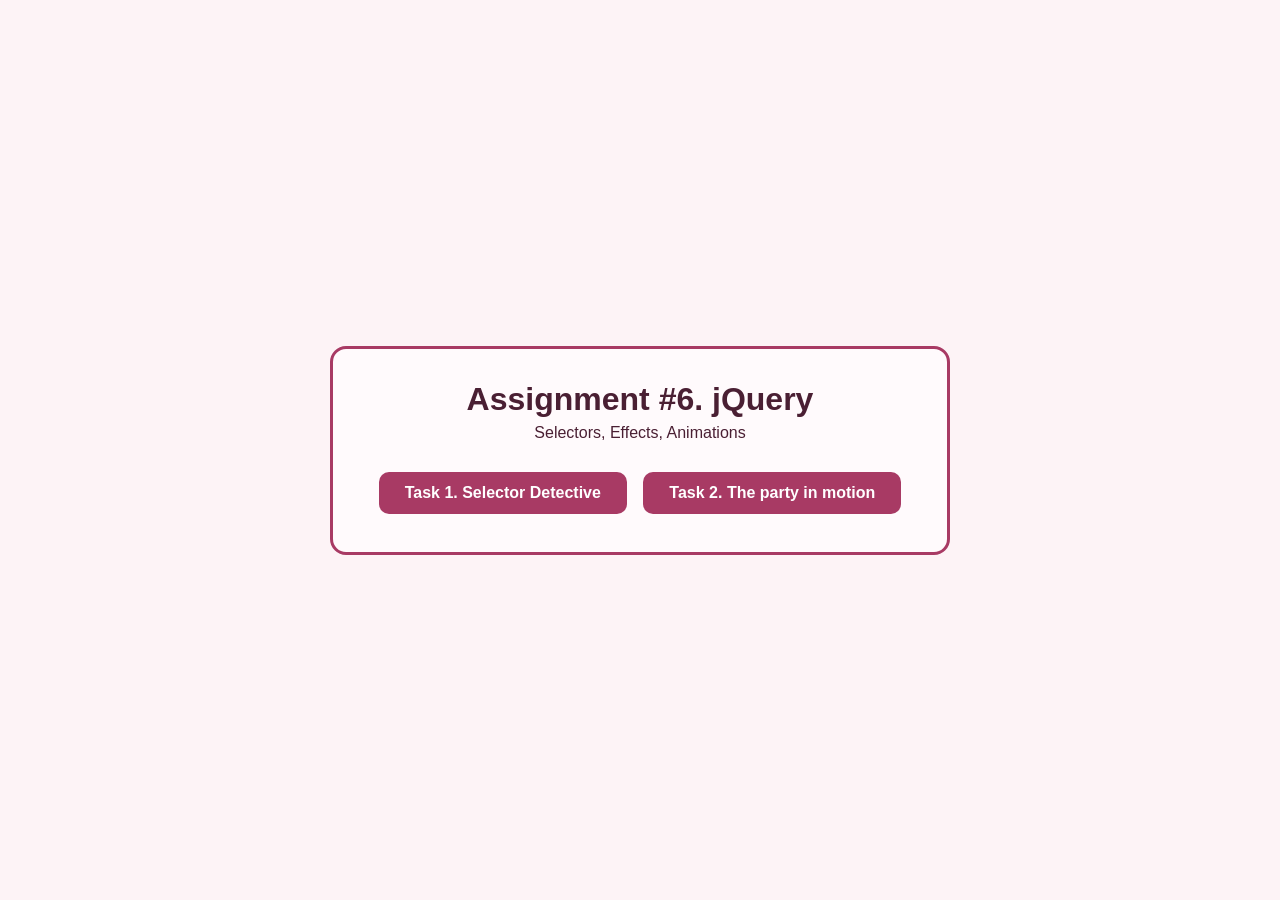
<file: index.html>
<!DOCTYPE html>
<html lang="en">
<head>
  <meta charset="UTF-8">
  <meta name="viewport" content="width=device-width, initial-scale=1.0">
  <title>Assignment 6 — jQuery</title>
  <style>
    body {
      margin: 0;
      min-height: 100vh;
      display: flex;
      align-items: center;
      justify-content: center;
      font-family: "Segoe UI", Arial, sans-serif;
      background: #fdf3f6;
      color: #4a1f33;
    }
    .box {
      text-align: center;
      padding: 32px 40px;
      background: #fffafc;
      border: 3px solid #a83a64;
      border-radius: 16px;
    }
    h1 { margin: 0 0 6px; }
    p { margin: 0 0 24px; }
    a {
      display: inline-block;
      margin: 6px;
      padding: 12px 26px;
      background: #a83a64;
      color: #fff;
      text-decoration: none;
      border-radius: 10px;
      font-weight: bold;
    }
    a:hover { background: #8a2c52; }
  </style>
</head>
<body>
  <div class="box">
    <h1>Assignment #6. jQuery</h1>
    <p>Selectors, Effects, Animations</p>
    <a href="task1/">Task 1. Selector Detective</a>
    <a href="task2/">Task 2. The party in motion</a>
  </div>
</body>
</html>
</file>
